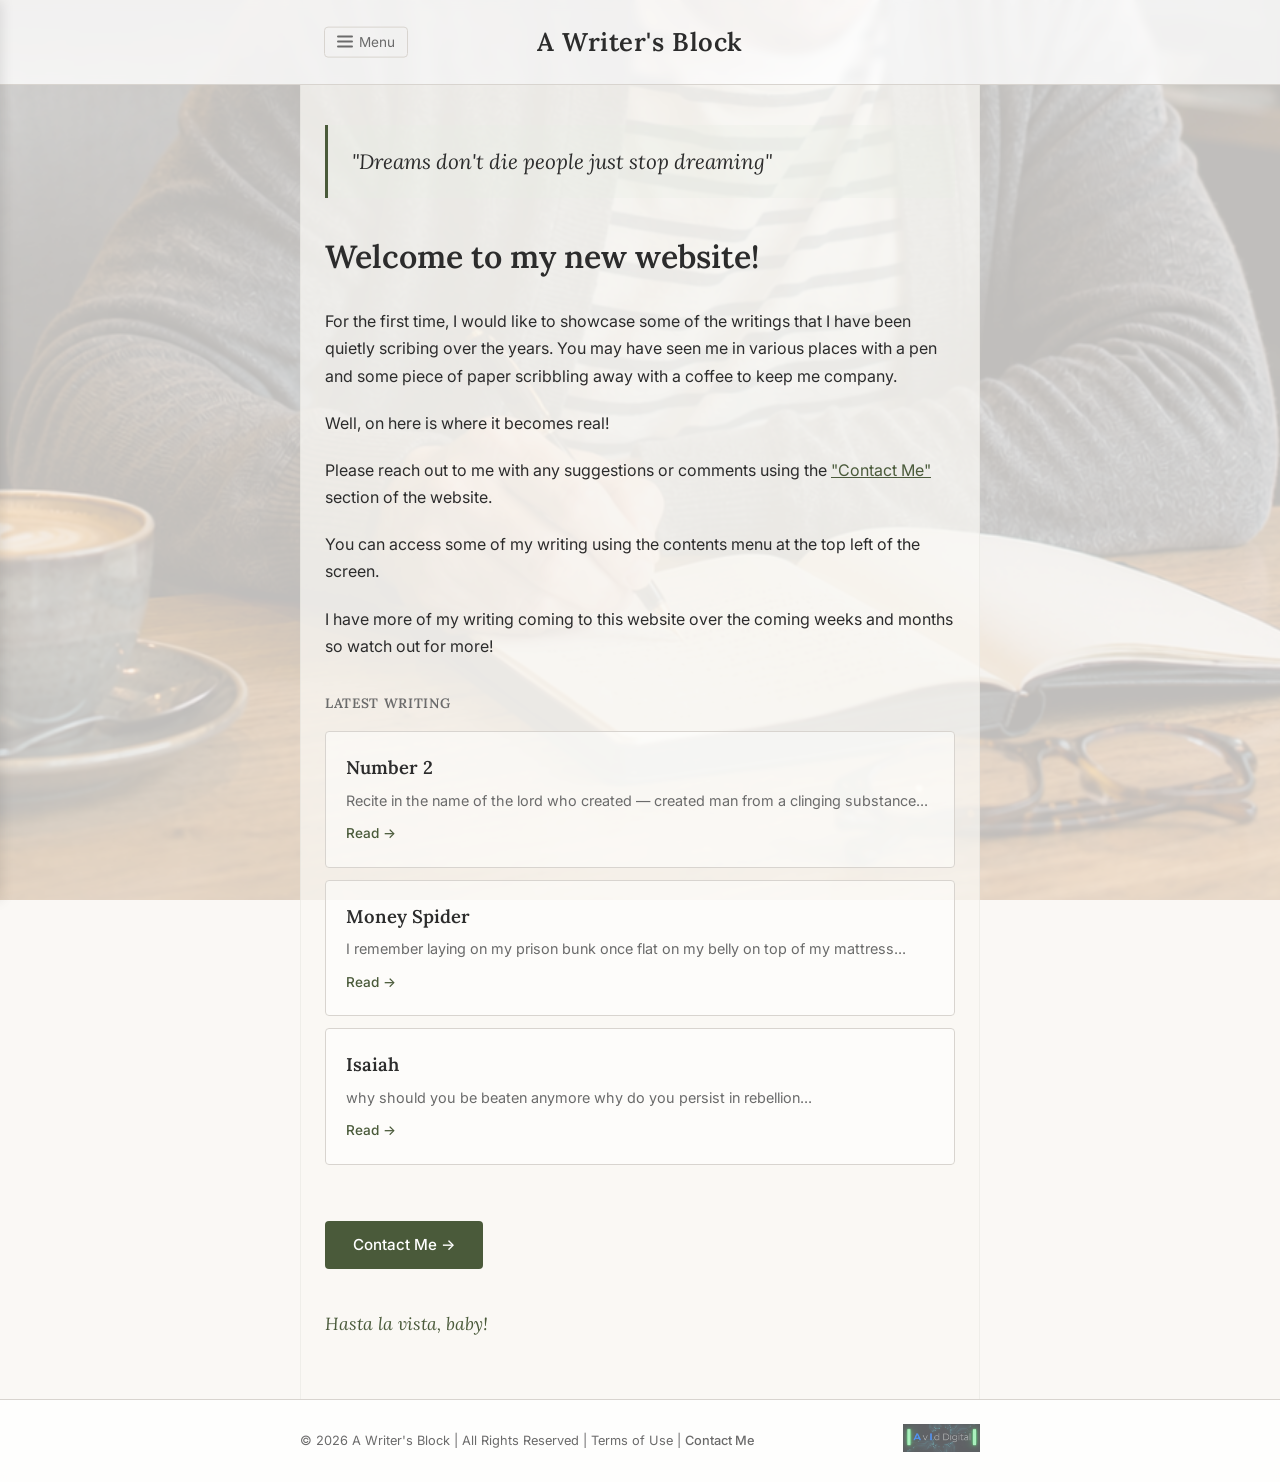
<file: index.html>
<!DOCTYPE html>
<html lang="en">
<head>
  <meta charset="UTF-8">
  <meta name="viewport" content="width=device-width, initial-scale=1.0">
  <title>A Writer's Block</title>
  <meta property="og:title" content="A Writer's Block">
  <meta property="og:description" content="Raw, unfiltered poetry by Richie. Writing that rewards a slow read and a second look.">
  <meta property="og:image" content="https://a-writers-block.github.io/Writing/LD-Writing_coffee_shop_No4.png">
  <meta property="og:url" content="https://a-writers-block.github.io/Writing/">
  <meta property="og:type" content="website">
  <link rel="stylesheet" href="style.css">
</head>
<body>

  <!-- MENU OVERLAY -->
  <div class="menu-overlay" id="menuOverlay" onclick="closeMenu()"></div>

  <!-- SLIDE-OUT MENU -->
  <nav class="menu-panel" id="menuPanel">
    <div class="menu-header">
      <span class="menu-header-title">Menu</span>
      <button class="menu-close" onclick="closeMenu()" aria-label="Close menu">&times;</button>
    </div>
    <ul class="menu-nav">
      <li><a href="number2.html">Number 2</a></li>
      <li><a href="money-spider.html">Money Spider</a></li>
      <li><a href="isaiah.html">Isaiah</a></li>
      <li><a href="about.html">About Me</a></li>
      <li><a href="contact.html">Contact Me</a></li>
      <li><a href="ebook-demo.html">eBook Demo</a></li>
    </ul>
  </nav>

  <!-- HEADER -->
  <header class="site-header">
    <div class="header-inner">
      <button class="menu-btn" onclick="openMenu()" aria-label="Open menu">
        <span class="hamburger">
          <span></span>
          <span></span>
          <span></span>
        </span>
        Menu
      </button>
      <a href="index.html" class="site-title">A Writer's Block</a>
    </div>
  </header>

  <!-- MAIN CONTENT -->
  <main>
    <!-- FEATURED QUOTE -->
    <div class="featured-quote">
      <p>"Dreams don't die people just stop dreaming"</p>
    </div>

    <h2 class="welcome-greeting">Welcome to my new website!</h2>

    <p>
      For the first time, I would like to showcase some of the writings that I have been
      quietly scribing over the years. You may have seen me in various places with a pen
      and some piece of paper scribbling away with a coffee to keep me company.
    </p>

    <p>Well, on here is where it becomes real!</p>

    <p>
      Please reach out to me with any suggestions or comments using the
      <a href="contact.html" style="color: var(--color-accent);">"Contact Me"</a> section of the website.
    </p>

    <p>
      You can access some of my writing using the contents menu at the top left of the screen.
    </p>

    <p>
      I have more of my writing coming to this website over the coming weeks and months
      so watch out for more!
    </p>

    <!-- POEM PREVIEWS -->
    <div class="poem-previews">
      <h3 class="previews-heading">Latest Writing</h3>

      <a href="number2.html" class="preview-card">
        <span class="preview-title">Number 2</span>
        <span class="preview-teaser">Recite in the name of the lord who created — created man from a clinging substance...</span>
        <span class="preview-read">Read →</span>
      </a>

      <a href="money-spider.html" class="preview-card">
        <span class="preview-title">Money Spider</span>
        <span class="preview-teaser">I remember laying on my prison bunk once flat on my belly on top of my mattress...</span>
        <span class="preview-read">Read →</span>
      </a>

      <a href="isaiah.html" class="preview-card">
        <span class="preview-title">Isaiah</span>
        <span class="preview-teaser">why should you be beaten anymore why do you persist in rebellion...</span>
        <span class="preview-read">Read →</span>
      </a>
    </div>

    <a href="contact.html" class="contact-cta">Contact Me →</a>

    <p class="welcome-sign-off">Hasta la vista, baby!</p>
  </main>

  <!-- FOOTER -->
  <footer class="site-footer">
    <div class="footer-inner">
      <span>&copy; 2026 A Writer's Block | All Rights Reserved | <a href="terms-of-use.html">Terms of Use</a> | <a href="contact.html" class="footer-contact">Contact Me</a></span>
      <span class="footer-logo">
        <img src="AvId_Digital_Small.png" alt="Avid Digital">
      </span>
    </div>
  </footer>

  <script>
    function openMenu() {
      document.getElementById('menuOverlay').classList.add('open');
      document.getElementById('menuPanel').classList.add('open');
    }
    function closeMenu() {
      document.getElementById('menuOverlay').classList.remove('open');
      document.getElementById('menuPanel').classList.remove('open');
    }
  </script>
</body>
</html>
</file>
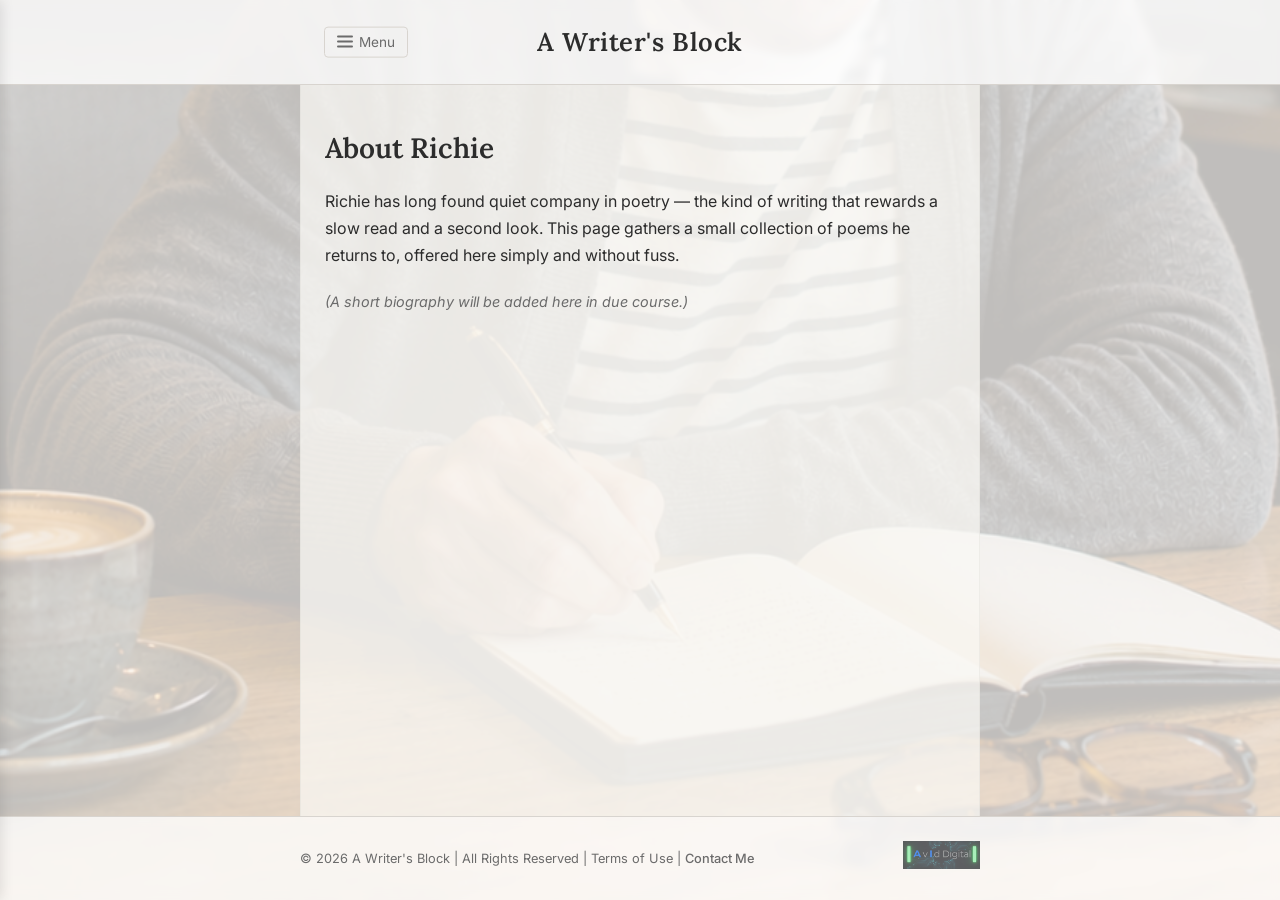
<file: about.html>
<!DOCTYPE html>
<html lang="en">
<head>
  <meta charset="UTF-8">
  <meta name="viewport" content="width=device-width, initial-scale=1.0">
  <title>About Me — A Writer's Block</title>
  <link rel="stylesheet" href="style.css">
</head>
<body>

  <!-- MENU OVERLAY -->
  <div class="menu-overlay" id="menuOverlay" onclick="closeMenu()"></div>

  <!-- SLIDE-OUT MENU -->
  <nav class="menu-panel" id="menuPanel">
    <div class="menu-header">
      <span class="menu-header-title">Menu</span>
      <button class="menu-close" onclick="closeMenu()" aria-label="Close menu">&times;</button>
    </div>
    <ul class="menu-nav">
      <li><a href="number2.html">Number 2</a></li>
      <li><a href="money-spider.html">Money Spider</a></li>
      <li><a href="about.html" class="active">About Me</a></li>
      <li><a href="contact.html">Contact Me</a></li>
      <li><a href="ebook-demo.html">eBook Demo</a></li>
    </ul>
  </nav>

  <!-- HEADER -->
  <header class="site-header">
    <div class="header-inner">
      <button class="menu-btn" onclick="openMenu()" aria-label="Open menu">
        <span class="hamburger">
          <span></span>
          <span></span>
          <span></span>
        </span>
        Menu
      </button>
      <a href="index.html" class="site-title">A Writer's Block</a>
    </div>
  </header>

  <!-- MAIN CONTENT -->
  <main>
    <h2>About Richie</h2>

    <p>
      Richie has long found quiet company in poetry — the kind of writing that
      rewards a slow read and a second look. This page gathers a small
      collection of poems he returns to, offered here simply and without fuss.
    </p>

    <p class="bio-note">(A short biography will be added here in due course.)</p>
  </main>

  <!-- FOOTER -->
  <footer class="site-footer">
    <div class="footer-inner">
      <span>&copy; 2026 A Writer's Block | All Rights Reserved | <a href="terms-of-use.html">Terms of Use</a> | <a href="contact.html" class="footer-contact">Contact Me</a></span>
      <span class="footer-logo">
        <img src="AvId_Digital_Small.png" alt="Avid Digital">
      </span>
    </div>
  </footer>

  <script>
    function openMenu() {
      document.getElementById('menuOverlay').classList.add('open');
      document.getElementById('menuPanel').classList.add('open');
    }
    function closeMenu() {
      document.getElementById('menuOverlay').classList.remove('open');
      document.getElementById('menuPanel').classList.remove('open');
    }
  </script>
</body>
</html>
</file>
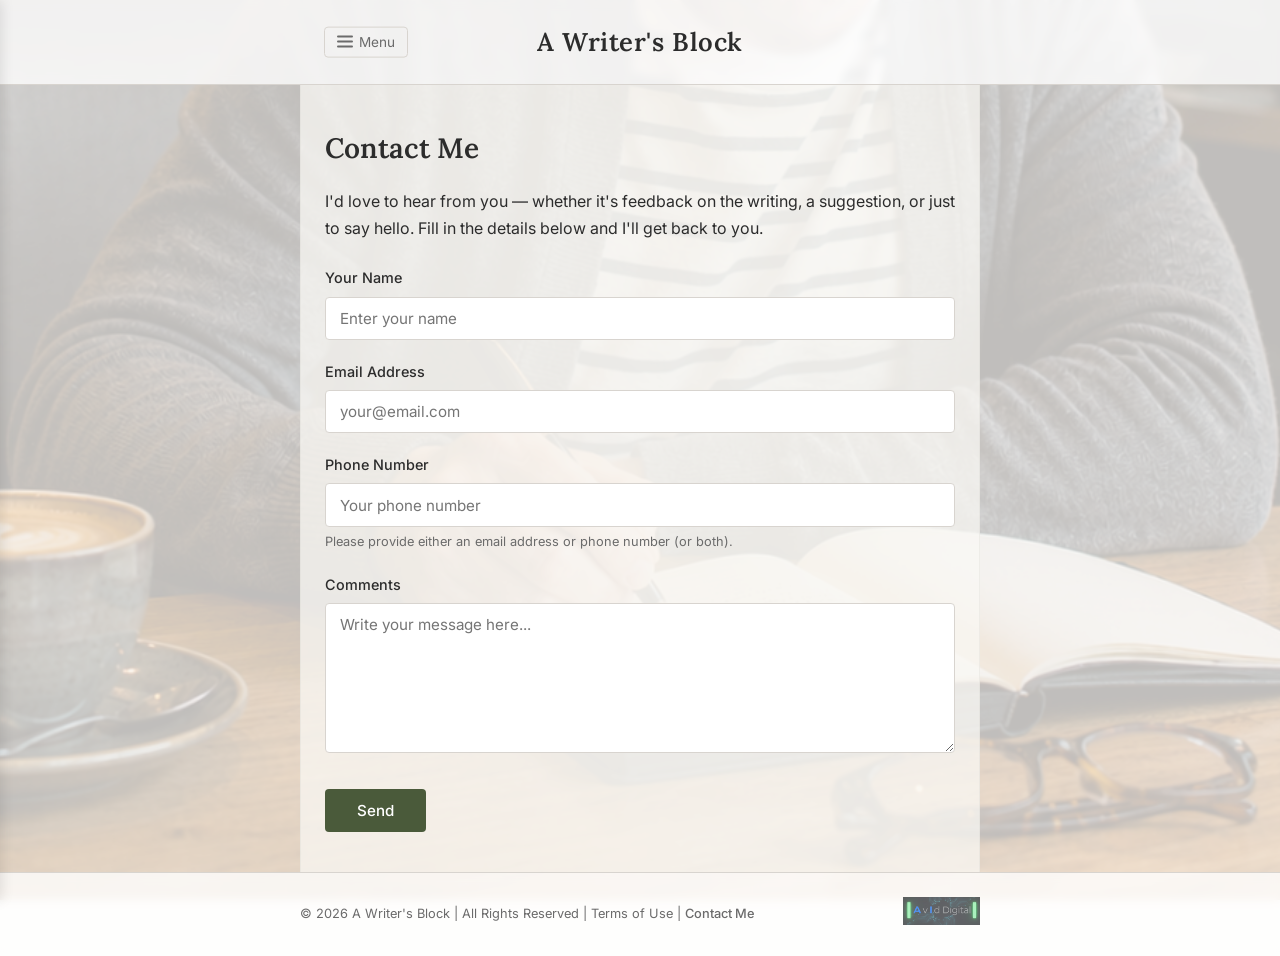
<file: contact.html>
<!DOCTYPE html>
<html lang="en">
<head>
  <meta charset="UTF-8">
  <meta name="viewport" content="width=device-width, initial-scale=1.0">
  <title>Contact Me — A Writer's Block</title>
  <link rel="stylesheet" href="style.css">
</head>
<body>

  <!-- MENU OVERLAY -->
  <div class="menu-overlay" id="menuOverlay" onclick="closeMenu()"></div>

  <!-- SLIDE-OUT MENU -->
  <nav class="menu-panel" id="menuPanel">
    <div class="menu-header">
      <span class="menu-header-title">Menu</span>
      <button class="menu-close" onclick="closeMenu()" aria-label="Close menu">&times;</button>
    </div>
    <ul class="menu-nav">
      <li><a href="number2.html">Number 2</a></li>
      <li><a href="money-spider.html">Money Spider</a></li>
      <li><a href="isaiah.html">Isaiah</a></li>
      <li><a href="about.html">About Me</a></li>
      <li><a href="contact.html" class="active">Contact Me</a></li>
      <li><a href="ebook-demo.html">eBook Demo</a></li>
    </ul>
  </nav>

  <!-- HEADER -->
  <header class="site-header">
    <div class="header-inner">
      <button class="menu-btn" onclick="openMenu()" aria-label="Open menu">
        <span class="hamburger">
          <span></span>
          <span></span>
          <span></span>
        </span>
        Menu
      </button>
      <a href="index.html" class="site-title">A Writer's Block</a>
    </div>
  </header>

  <!-- MAIN CONTENT -->
  <main>
    <h2>Contact Me</h2>

    <p>
      I'd love to hear from you — whether it's feedback on the writing,
      a suggestion, or just to say hello. Fill in the details below and
      I'll get back to you.
    </p>

    <div class="contact-form">
      <div class="form-group">
        <label for="name">Your Name</label>
        <input type="text" id="name" name="name" placeholder="Enter your name" required>
      </div>

      <div class="form-group">
        <label for="email">Email Address</label>
        <input type="email" id="email" name="email" placeholder="your@email.com">
      </div>

      <div class="form-group">
        <label for="phone">Phone Number</label>
        <input type="tel" id="phone" name="phone" placeholder="Your phone number">
        <span class="form-hint">Please provide either an email address or phone number (or both).</span>
      </div>

      <div class="form-group">
        <label for="comments">Comments</label>
        <textarea id="comments" name="comments" placeholder="Write your message here..."></textarea>
      </div>

      <button type="button" class="btn-send" onclick="handleSend()">Send</button>

      <div class="form-success" id="formSuccess">
        Thank you for your message! I'll be in touch soon.
      </div>
    </div>
  </main>

  <!-- FOOTER -->
  <footer class="site-footer">
    <div class="footer-inner">
      <span>&copy; 2026 A Writer's Block | All Rights Reserved | <a href="terms-of-use.html">Terms of Use</a> | <a href="contact.html" class="footer-contact">Contact Me</a></span>
      <span class="footer-logo">
        <img src="AvId_Digital_Small.png" alt="Avid Digital">
      </span>
    </div>
  </footer>

  <script>
    function openMenu() {
      document.getElementById('menuOverlay').classList.add('open');
      document.getElementById('menuPanel').classList.add('open');
    }
    function closeMenu() {
      document.getElementById('menuOverlay').classList.remove('open');
      document.getElementById('menuPanel').classList.remove('open');
    }

    function handleSend() {
      var name = document.getElementById('name').value.trim();
      var email = document.getElementById('email').value.trim();
      var phone = document.getElementById('phone').value.trim();
      var comments = document.getElementById('comments').value.trim();

      if (!name) {
        alert('Please enter your name.');
        return;
      }
      if (!email && !phone) {
        alert('Please provide either an email address or phone number.');
        return;
      }
      if (!comments) {
        alert('Please enter a message.');
        return;
      }

      // Placeholder — email backend to be connected later
      document.getElementById('formSuccess').style.display = 'block';
      document.getElementById('name').value = '';
      document.getElementById('email').value = '';
      document.getElementById('phone').value = '';
      document.getElementById('comments').value = '';
    }
  </script>
</body>
</html>
</file>
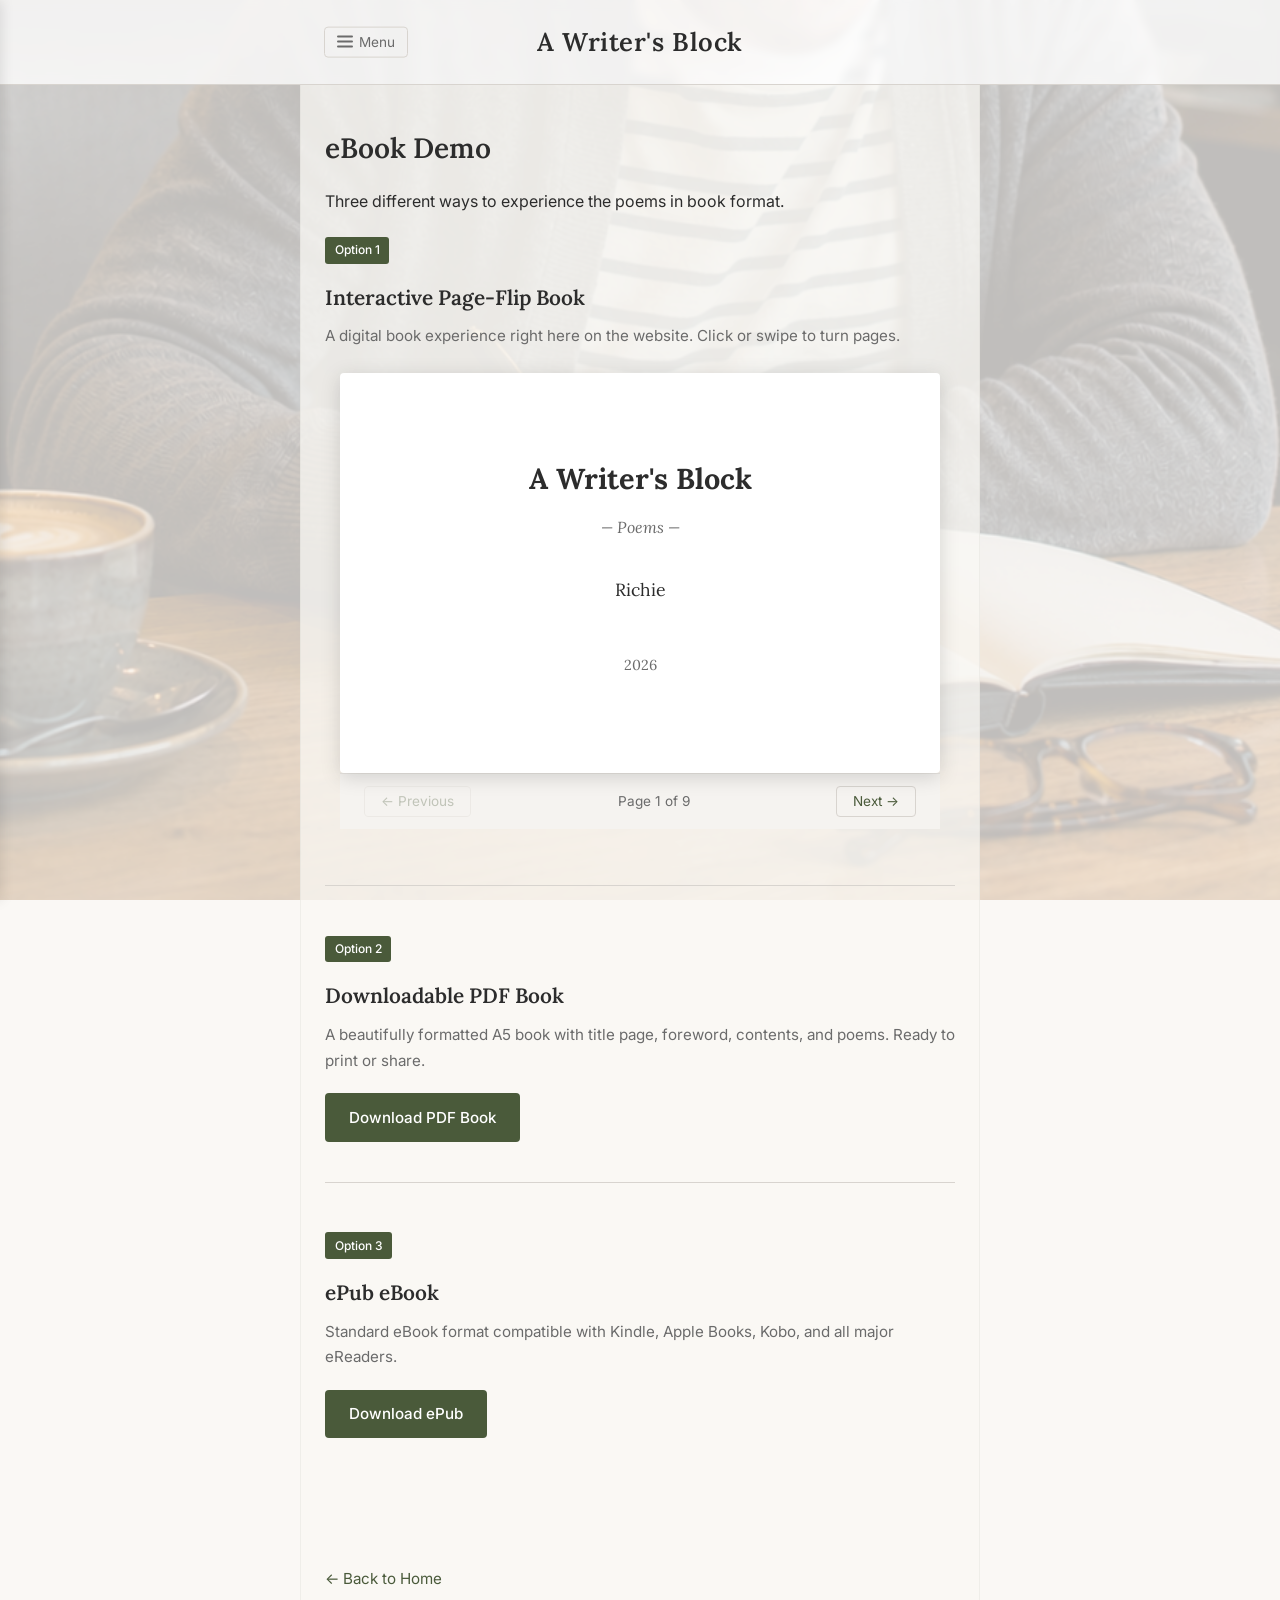
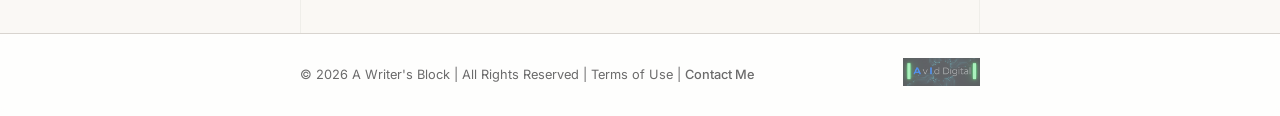
<file: ebook-demo.html>
<!DOCTYPE html>
<html lang="en">
<head>
  <meta charset="UTF-8">
  <meta name="viewport" content="width=device-width, initial-scale=1.0">
  <title>eBook Demo — A Writer's Block</title>
  <link rel="stylesheet" href="style.css">
  <style>
    .demo-section { margin-bottom: 3rem; padding-bottom: 2rem; border-bottom: 1px solid var(--color-border); }
    .demo-section:last-of-type { border-bottom: none; }
    .demo-section h3 { font-family: var(--font-display); font-size: 1.3rem; font-weight: 600; margin-bottom: 0.5rem; }
    .demo-badge { display: inline-block; font-family: var(--font-body); font-size: 0.75rem; font-weight: 500; padding: 0.2rem 0.6rem; border-radius: 3px; margin-bottom: 1rem; color: var(--color-white); background-color: var(--color-accent); }
    .demo-description { font-size: 0.95rem; color: var(--color-text-muted); margin-bottom: 1.25rem; }
    .btn-demo { display: inline-block; padding: 0.7rem 1.5rem; font-family: var(--font-body); font-size: 0.95rem; font-weight: 500; color: var(--color-white); background-color: var(--color-accent); border: none; border-radius: 4px; cursor: pointer; text-decoration: none; transition: background-color 0.2s; margin-right: 0.75rem; margin-bottom: 0.5rem; }
    .btn-demo:hover { background-color: var(--color-accent-hover); }
    .book-container { width: 100%; max-width: 600px; margin: 1.5rem auto; }
    .book { position: relative; width: 100%; background: #fff; border-radius: 4px; box-shadow: 0 4px 20px rgba(0,0,0,0.15); overflow: hidden; }
    .book-page { padding: 2rem 1.5rem; min-height: 400px; font-family: 'Lora', Georgia, serif; font-size: 0.95rem; line-height: 1.8; color: #2c2c2c; display: none; }
    .book-page.active { display: block; }
    .book-page h2 { font-size: 1.4rem; text-align: center; margin-bottom: 1rem; }
    .book-page .title-page { text-align: center; padding-top: 3rem; }
    .book-page .title-page h1 { font-size: 1.8rem; margin-bottom: 0.5rem; font-family: 'Lora', Georgia, serif; }
    .book-page .title-page .subtitle { font-style: italic; color: #6b6b6b; margin-bottom: 2rem; }
    .book-page .title-page .author { font-size: 1.1rem; margin-bottom: 3rem; }
    .book-page .title-page .year { color: #6b6b6b; font-size: 0.9rem; }
    .book-page .poem-line { margin: 2px 0; }
    .book-page .poem-line.italic { font-style: italic; }
    .book-page .stanza-gap { height: 1rem; }
    .book-page hr { border: none; border-top: 1px solid #d8d4cf; margin: 1.5rem 3rem; }
    .book-page .page-num { text-align: center; font-size: 0.8rem; color: #999; margin-top: 1.5rem; }
    .book-page .foreword-text { line-height: 1.9; }
    .book-page .foreword-text p { margin-bottom: 1rem; }
    .book-page .sign-off { font-style: italic; color: #4a5a3a; margin-top: 1.5rem; }
    .book-page .contents-list p { font-size: 1.05rem; margin: 0.8rem 0 0.8rem 1rem; }
    .book-controls { display: flex; justify-content: space-between; align-items: center; padding: 0.75rem 1.5rem; background: #f5f3f0; border-top: 1px solid #e8e5e1; font-family: 'Inter', sans-serif; font-size: 0.85rem; color: #6b6b6b; }
    .book-controls button { background: none; border: 1px solid #d8d4cf; border-radius: 4px; padding: 0.4rem 1rem; font-family: 'Inter', sans-serif; font-size: 0.85rem; color: #4a5a3a; cursor: pointer; transition: all 0.2s; }
    .book-controls button:hover { background: #e8ece4; border-color: #4a5a3a; }
    .book-controls button:disabled { opacity: 0.3; cursor: default; }
    .book-controls button:disabled:hover { background: none; border-color: #d8d4cf; }
    @media (max-width: 480px) { .book-page { padding: 1.25rem 1rem; min-height: 350px; font-size: 0.85rem; } .book-page .title-page h1 { font-size: 1.4rem; } }
  </style>
</head>
<body>
  <div class="menu-overlay" id="menuOverlay" onclick="closeMenu()"></div>
  <nav class="menu-panel" id="menuPanel">
    <div class="menu-header">
      <span class="menu-header-title">Menu</span>
      <button class="menu-close" onclick="closeMenu()" aria-label="Close menu">&times;</button>
    </div>
    <ul class="menu-nav">
      <li><a href="number2.html">Number 2</a></li>
      <li><a href="money-spider.html">Money Spider</a></li>
      <li><a href="isaiah.html">Isaiah</a></li>
      <li><a href="about.html">About Me</a></li>
      <li><a href="contact.html">Contact Me</a></li>
      <li><a href="ebook-demo.html" class="active">eBook Demo</a></li>
    </ul>
  </nav>
  <header class="site-header">
    <div class="header-inner">
      <button class="menu-btn" onclick="openMenu()" aria-label="Open menu">
        <span class="hamburger"><span></span><span></span><span></span></span>
        Menu
      </button>
      <a href="index.html" class="site-title">A Writer's Block</a>
    </div>
  </header>
  <main>
    <h2>eBook Demo</h2>
    <p>Three different ways to experience the poems in book format.</p>

    <div class="demo-section">
      <span class="demo-badge">Option 1</span>
      <h3>Interactive Page-Flip Book</h3>
      <p class="demo-description">A digital book experience right here on the website. Click or swipe to turn pages.</p>
      <div class="book-container">
        <div class="book">
          <div class="book-page active" data-page="1">
            <div class="title-page">
              <h1>A Writer's Block</h1>
              <p class="subtitle">— Poems —</p>
              <p class="author">Richie</p>
              <p class="year">2026</p>
            </div>
          </div>
          <div class="book-page" data-page="2">
            <h2>Foreword</h2>
            <div class="foreword-text">
              <p>For the first time, I would like to showcase some of the writings that I have been quietly scribing over the years. You may have seen me in various places with a pen and some piece of paper scribbling away. Well, on here is where it becomes real!</p>
              <p>I have more of my writing coming over the weeks and months ahead, so watch out for more!</p>
              <p class="sign-off">Hasta la vista, baby!</p>
            </div>
          </div>
          <div class="book-page" data-page="3">
            <h2>Contents</h2>
            <div class="contents-list">
              <p>Number 2</p>
              <p>Money Spider</p>
              <p>Isaiah</p>
            </div>
          </div>
          <div class="book-page" data-page="4">
            <h2>number 2</h2>
            <hr>
            <div class="poem-line">Recite in the name of the lord who created</div>
            <div class="stanza-gap"></div>
            <div class="poem-line">created man from a clinging substance</div>
            <div class="stanza-gap"></div>
            <div class="poem-line">recite and your lord is the most generous</div>
            <div class="stanza-gap"></div>
            <div class="poem-line">who taught by the pen taught man what he knew not This book is dedicated to my brother</div>
            <div class="stanza-gap"></div>
            <div class="poem-line">Edward James Clevet</div>
            <div class="page-num">4</div>
          </div>
          <div class="book-page" data-page="5">
            <div class="poem-line">some bonds are built with compassion love kindness and care others are forged in darkness and held in fear ours was carved shaped then moulded in song dance heartache laughter tears smiles and moments of joy developed was a loyalty that never floundered and a trust that knows no betrayal and a friendship that has stood at the gates and the test of time helped along the way with a double Irish malt whisky not for good measure but was the company we kept the world was our teacher the lessons were hard bleak even harsh and unfair but whoever said life was fare I am my brothers keeper and may the gods always be at your side and if they ever waver and abandon you and you find yourself alone know that I will always come for you and will always be in your corner in this life and the next all my love</div>
            <div class="stanza-gap"></div>
            <div class="poem-line">Richard this ones for you</div>
            <div class="stanza-gap"></div>
            <div class="poem-line italic">steelers wheel stuck in the middle with you</div>
            <div class="stanza-gap"></div>
            <div class="poem-line">chapter 1 man of the house</div>
            <hr>
            <div class="page-num">5</div>
          </div>
          <div class="book-page" data-page="6">
            <h2>Money spider</h2>
            <hr>
            <div class="poem-line">I remember laying on my prison bunk once flat on my belly on top of my mattress laying there looking at the floor</div>
            <div class="stanza-gap"></div>
            <div class="poem-line">my head was hanging off the end of the bed and my legs were dangling in the air I was just starring at the floor aimlessly I lost track of time I could of been of staring at the floor for hours for all I know and I remember a little spider crawling along the floor I remember thinking to myself I wonder where you are going little spider in such a hurry I just kept starring at him and watched him hurry towards the gap underneath the cell door and I realised he was also desperate to escape too</div>
            <div class="page-num">6</div>
          </div>
          <div class="book-page" data-page="7">
            <div class="poem-line">I could of stomped on that little spiders head and squashed him scraping his remains off my boot</div>
            <div class="stanza-gap"></div>
            <div class="poem-line">killing all his dreams of freedom like mine were and crushing them into oblivion completely forgotten like my future which had become just shadows and dust</div>
            <div class="stanza-gap"></div>
            <div class="poem-line">but I let him run free</div>
            <div class="stanza-gap"></div>
            <div class="poem-line">and I knew right then one day my time would come too</div>
            <div class="stanza-gap"></div>
            <div class="poem-line">and I would also run free</div>
            <div class="stanza-gap"></div>
            <div class="poem-line">realising I still had one dream left</div>
            <div class="stanza-gap"></div>
            <div class="poem-line">all I had to do was keep running</div>
            <div class="stanza-gap"></div>
            <div class="poem-line">and pray no one stamped on my head</div>
            <div class="stanza-gap"></div>
            <div class="poem-line italic">yesterday The Beetles</div>
            <div class="stanza-gap"></div>
            <div class="poem-line">Dreams don't die people just stop dreaming</div>
            <hr>
            <div class="page-num">7</div>
          </div>
          <div class="book-page" data-page="8">
            <h2>Isaiah</h2>
            <hr>
            <div class="poem-line">Isaiah</div>
            <div class="stanza-gap"></div>
            <div class="poem-line">why should you be beaten anymore why do you</div>
            <div class="stanza-gap"></div>
            <div class="poem-line">persist in rebellion</div>
            <div class="stanza-gap"></div>
            <div class="poem-line">your whole head is injured your whole heart afflicted</div>
            <div class="stanza-gap"></div>
            <div class="poem-line">from the sole of your foot to the top of your head there is no soundness only wounds and bruises and open sores not cleaned or bandaged.</div>
            <div class="stanza-gap"></div>
            <div class="poem-line">you are desolate</div>
            <div class="stanza-gap"></div>
            <div class="poem-line">and still you smoke that hell with your fire</div>
            <div class="stanza-gap"></div>
            <div class="poem-line">lord I still have clean air in my lungs to pollute</div>
            <div class="page-num">8</div>
          </div>
          <div class="book-page" data-page="9">
            <div class="poem-line">I can still crawl on my belly or drag my blistered feet across town my body is tired I'm exhausted frail and seem weak my mind is distorted but there's still blood flowing in my veins to poison the fire in my belly is yet to ignite I find no shelter from your bitter wind relentless rain and to you I curse daily with my sharp tongue with such vicious words of hatred I wish to live not yet I'm too afraid to die as I know what awaits me in death you ask why I persist I'm too cowardly to take my own life so I continue to struggle in pain completely lost and destitute hoping one day I shall be found and given a soft bed to lay my crown and maybe even one day find the peace I once knew as a young child but until that day I shall persist and live each day to be beaten relentlessly as I only find comfort in pain</div>
            <hr>
            <div class="page-num">9</div>
          </div>
        </div>
        <div class="book-controls">
          <button id="prevBtn" onclick="prevPage()" disabled>← Previous</button>
          <span id="pageIndicator">Page 1 of 9</span>
          <button id="nextBtn" onclick="nextPage()">Next →</button>
        </div>
      </div>
    </div>

    <div class="demo-section">
      <span class="demo-badge">Option 2</span>
      <h3>Downloadable PDF Book</h3>
      <p class="demo-description">A beautifully formatted A5 book with title page, foreword, contents, and poems. Ready to print or share.</p>
      <a href="awritersblock_book.pdf" class="btn-demo" download>Download PDF Book</a>
    </div>

    <div class="demo-section">
      <span class="demo-badge">Option 3</span>
      <h3>ePub eBook</h3>
      <p class="demo-description">Standard eBook format compatible with Kindle, Apple Books, Kobo, and all major eReaders.</p>
      <a href="awritersblock_book.epub" class="btn-demo" download>Download ePub</a>
    </div>

    <a href="index.html" class="back-link">← Back to Home</a>
  </main>
  <footer class="site-footer">
    <div class="footer-inner">
      <span>&copy; 2026 A Writer's Block | All Rights Reserved | <a href="terms-of-use.html">Terms of Use</a> | <a href="contact.html" class="footer-contact">Contact Me</a></span>
      <span class="footer-logo"><img src="AvId_Digital_Small.png" alt="Avid Digital"></span>
    </div>
  </footer>
  <script>
    function openMenu() { document.getElementById('menuOverlay').classList.add('open'); document.getElementById('menuPanel').classList.add('open'); }
    function closeMenu() { document.getElementById('menuOverlay').classList.remove('open'); document.getElementById('menuPanel').classList.remove('open'); }
    var currentPage = 1, totalPages = 9;
    function showPage(num) { document.querySelectorAll('.book-page').forEach(function(p) { p.classList.remove('active'); }); document.querySelector('.book-page[data-page="' + num + '"]').classList.add('active'); document.getElementById('pageIndicator').textContent = 'Page ' + num + ' of ' + totalPages; document.getElementById('prevBtn').disabled = (num === 1); document.getElementById('nextBtn').disabled = (num === totalPages); }
    function nextPage() { if (currentPage < totalPages) { currentPage++; showPage(currentPage); } }
    function prevPage() { if (currentPage > 1) { currentPage--; showPage(currentPage); } }
    var touchStartX = 0;
    document.querySelector('.book').addEventListener('touchstart', function(e) { touchStartX = e.changedTouches[0].screenX; });
    document.querySelector('.book').addEventListener('touchend', function(e) { var diff = touchStartX - e.changedTouches[0].screenX; if (diff > 50) nextPage(); if (diff < -50) prevPage(); });
  </script>
</body>
</html>
</file>
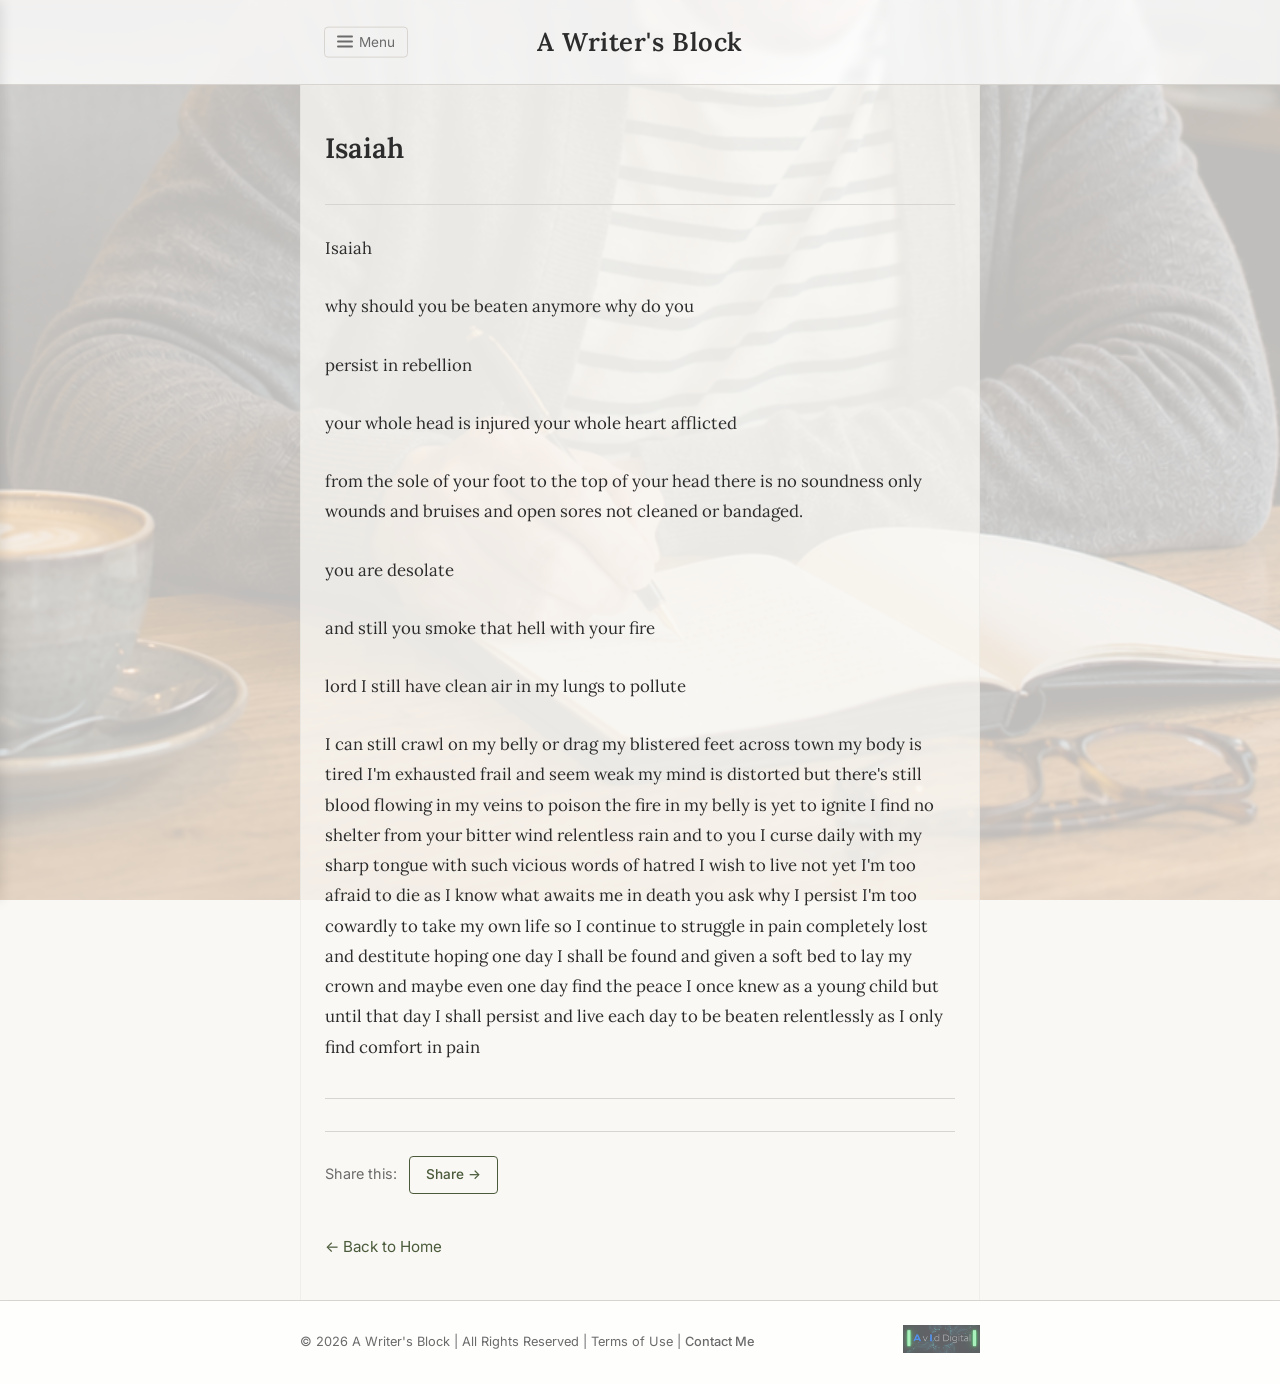
<file: isaiah.html>
<!DOCTYPE html>
<html lang="en">
<head>
  <meta charset="UTF-8">
  <meta name="viewport" content="width=device-width, initial-scale=1.0">
  <title>Isaiah — A Writer's Block</title>
  <meta property="og:title" content="Isaiah — A Writer's Block">
  <meta property="og:description" content="Poetry by Richie. Raw, unfiltered writing from the heart.">
  <meta property="og:image" content="https://a-writers-block.github.io/Writing/LD-Writing_coffee_shop_No4.png">
  <meta property="og:type" content="article">
  <link rel="stylesheet" href="style.css">
</head>
<body>

  <!-- MENU OVERLAY -->
  <div class="menu-overlay" id="menuOverlay" onclick="closeMenu()"></div>

  <!-- SLIDE-OUT MENU -->
  <nav class="menu-panel" id="menuPanel">
    <div class="menu-header">
      <span class="menu-header-title">Menu</span>
      <button class="menu-close" onclick="closeMenu()" aria-label="Close menu">&times;</button>
    </div>
    <ul class="menu-nav">
      <li><a href="number2.html">Number 2</a></li>
      <li><a href="money-spider.html">Money Spider</a></li>
      <li><a href="isaiah.html" class="active">Isaiah</a></li>
      <li><a href="about.html">About Me</a></li>
      <li><a href="contact.html">Contact Me</a></li>
      <li><a href="ebook-demo.html">eBook Demo</a></li>
    </ul>
  </nav>

  <!-- HEADER -->
  <header class="site-header">
    <div class="header-inner">
      <button class="menu-btn" onclick="openMenu()" aria-label="Open menu">
        <span class="hamburger">
          <span></span>
          <span></span>
          <span></span>
        </span>
        Menu
      </button>
      <a href="index.html" class="site-title">A Writer's Block</a>
    </div>
  </header>

  <!-- MAIN CONTENT -->
  <main>
    <div class="poem-header">
      <h2>Isaiah</h2>
    </div>

    <div class="poem-body">
      <div class="stanza">
        <div class="line">Isaiah</div>
      </div>

      <div class="stanza">
        <div class="line">why should you be beaten anymore why do you</div>
      </div>

      <div class="stanza">
        <div class="line">persist in rebellion</div>
      </div>

      <div class="stanza">
        <div class="line">your whole head is injured your whole heart afflicted</div>
      </div>

      <div class="stanza">
        <div class="line">from the sole of your foot to the top of your head there is no soundness only wounds and bruises and open sores not cleaned or bandaged.</div>
      </div>

      <div class="stanza">
        <div class="line">you are desolate</div>
      </div>

      <div class="stanza">
        <div class="line">and still you smoke that hell with your fire</div>
      </div>

      <div class="stanza">
        <div class="line">lord I still have clean air in my lungs to pollute</div>
      </div>

      <div class="stanza">
        <div class="line">I can still crawl on my belly or drag my blistered feet across town my body is tired I'm exhausted frail and seem weak my mind is distorted but there's still blood flowing in my veins to poison the fire in my belly is yet to ignite I find no shelter from your bitter wind relentless rain and to you I curse daily with my sharp tongue with such vicious words of hatred I wish to live not yet I'm too afraid to die as I know what awaits me in death you ask why I persist I'm too cowardly to take my own life so I continue to struggle in pain completely lost and destitute hoping one day I shall be found and given a soft bed to lay my crown and maybe even one day find the peace I once knew as a young child but until that day I shall persist and live each day to be beaten relentlessly as I only find comfort in pain</div>
      </div>
    </div>

    <!-- SHARE -->
    <div class="share-links">
      <span class="share-label">Share this:</span>
      <a href="javascript:void(0)" onclick="sharePoem()" class="share-btn">Share →</a>
    </div>

    <a href="index.html" class="back-link">← Back to Home</a>
  </main>

  <!-- FOOTER -->
  <footer class="site-footer">
    <div class="footer-inner">
      <span>&copy; 2026 A Writer's Block | All Rights Reserved | <a href="terms-of-use.html">Terms of Use</a> | <a href="contact.html" class="footer-contact">Contact Me</a></span>
      <span class="footer-logo">
        <img src="AvId_Digital_Small.png" alt="Avid Digital">
      </span>
    </div>
  </footer>

  <script>
    function openMenu() {
      document.getElementById('menuOverlay').classList.add('open');
      document.getElementById('menuPanel').classList.add('open');
    }
    function closeMenu() {
      document.getElementById('menuOverlay').classList.remove('open');
      document.getElementById('menuPanel').classList.remove('open');
    }
    function sharePoem() {
      if (navigator.share) {
        navigator.share({ title: 'Isaiah — A Writer\'s Block', url: window.location.href });
      } else {
        navigator.clipboard.writeText(window.location.href);
        alert('Link copied to clipboard!');
      }
    }
  </script>
</body>
</html>
</file>
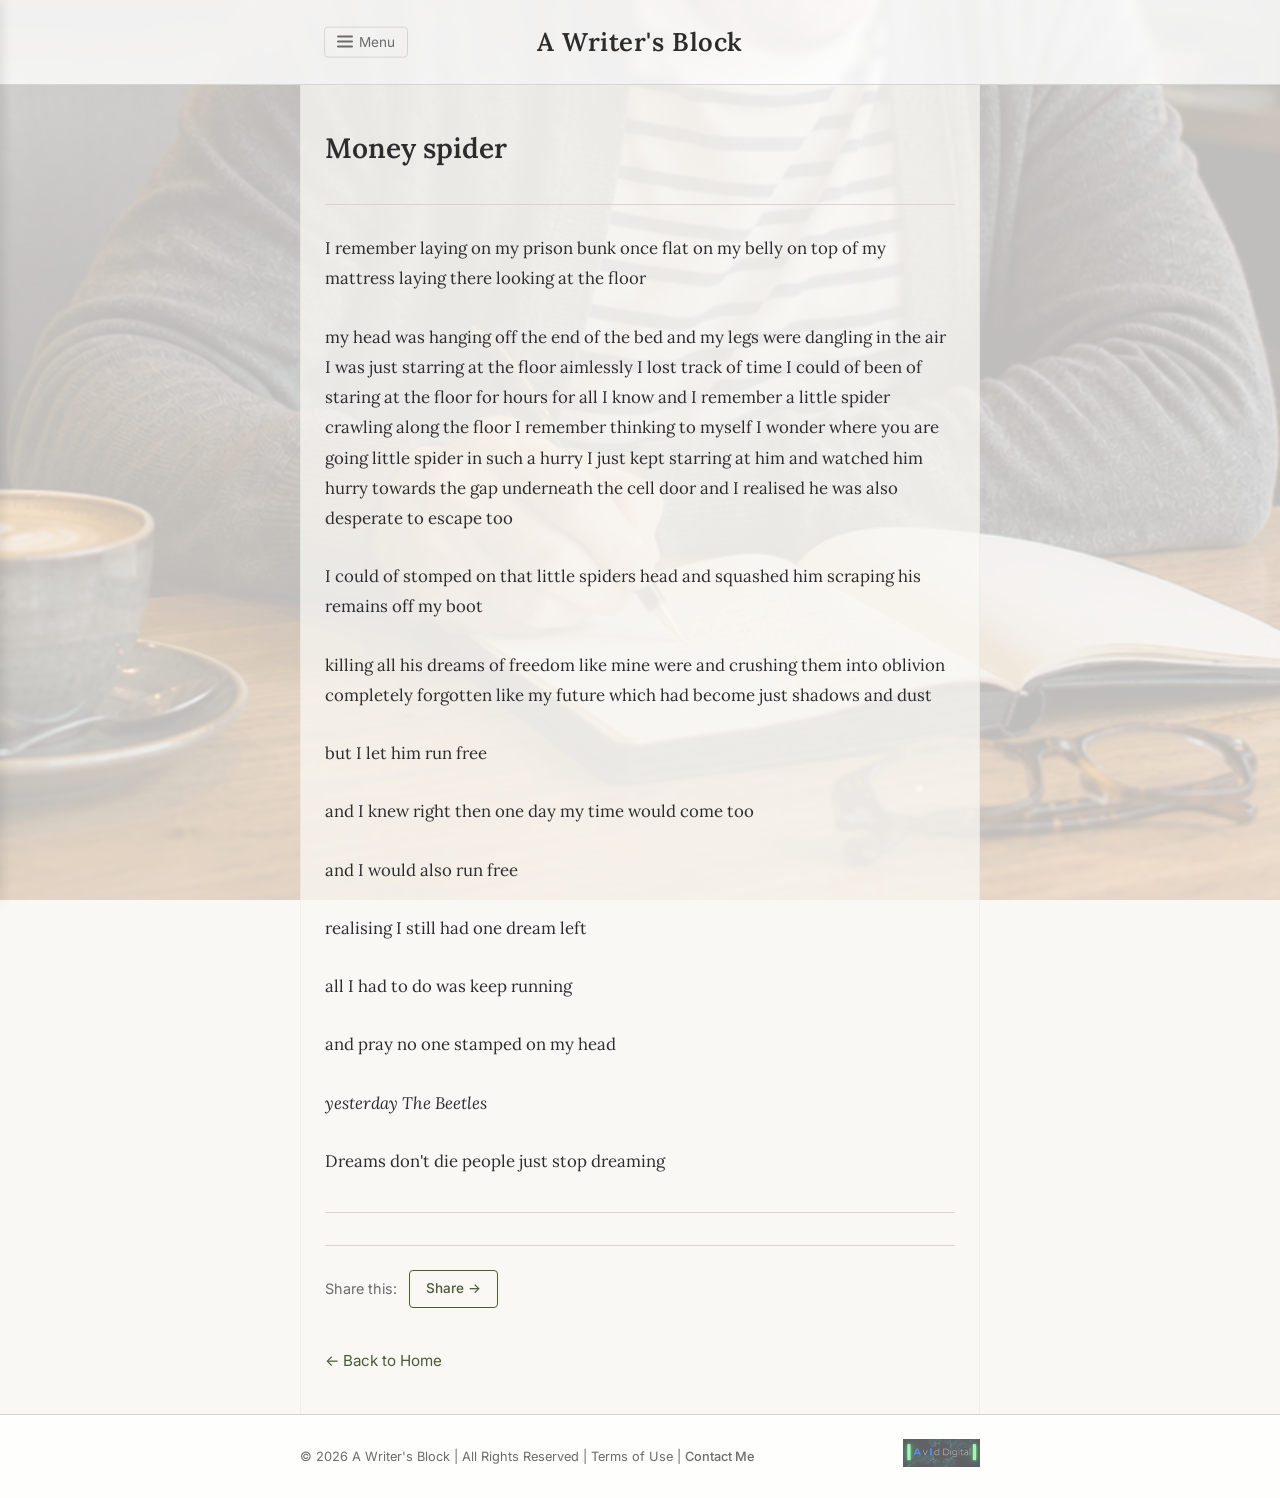
<file: money-spider.html>
<!DOCTYPE html>
<html lang="en">
<head>
  <meta charset="UTF-8">
  <meta name="viewport" content="width=device-width, initial-scale=1.0">
  <title>Money Spider — A Writer's Block</title>
  <meta property="og:title" content="Money Spider — A Writer's Block">
  <meta property="og:description" content="Poetry by Richie. Raw, unfiltered writing from the heart.">
  <meta property="og:image" content="https://a-writers-block.github.io/Writing/LD-Writing_coffee_shop_No4.png">
  <meta property="og:type" content="article">
  <link rel="stylesheet" href="style.css">
</head>
<body>

  <!-- MENU OVERLAY -->
  <div class="menu-overlay" id="menuOverlay" onclick="closeMenu()"></div>

  <!-- SLIDE-OUT MENU -->
  <nav class="menu-panel" id="menuPanel">
    <div class="menu-header">
      <span class="menu-header-title">Menu</span>
      <button class="menu-close" onclick="closeMenu()" aria-label="Close menu">&times;</button>
    </div>
    <ul class="menu-nav">
      <li><a href="number2.html">Number 2</a></li>
      <li><a href="money-spider.html" class="active">Money Spider</a></li>
      <li><a href="isaiah.html">Isaiah</a></li>
      <li><a href="about.html">About Me</a></li>
      <li><a href="contact.html">Contact Me</a></li>
      <li><a href="ebook-demo.html">eBook Demo</a></li>
    </ul>
  </nav>

  <!-- HEADER -->
  <header class="site-header">
    <div class="header-inner">
      <button class="menu-btn" onclick="openMenu()" aria-label="Open menu">
        <span class="hamburger">
          <span></span>
          <span></span>
          <span></span>
        </span>
        Menu
      </button>
      <a href="index.html" class="site-title">A Writer's Block</a>
    </div>
  </header>

  <!-- MAIN CONTENT -->
  <main>
    <div class="poem-header">
      <h2>Money spider</h2>
    </div>

    <div class="poem-body">
      <div class="stanza">
        <div class="line">I remember laying on my prison bunk once flat on my belly on top of my mattress laying there looking at the floor</div>
      </div>

      <div class="stanza">
        <div class="line">my head was hanging off the end of the bed and my legs were dangling in the air I was just starring at the floor aimlessly I lost track of time I could of been of staring at the floor for hours for all I know and I remember a little spider crawling along the floor I remember thinking to myself I wonder where you are going little spider in such a hurry I just kept starring at him and watched him hurry towards the gap underneath the cell door and I realised he was also desperate to escape too</div>
      </div>

      <div class="stanza">
        <div class="line">I could of stomped on that little spiders head and squashed him scraping his remains off my boot</div>
      </div>

      <div class="stanza">
        <div class="line">killing all his dreams of freedom like mine were and crushing them into oblivion completely forgotten like my future which had become just shadows and dust</div>
      </div>

      <div class="stanza">
        <div class="line">but I let him run free</div>
      </div>

      <div class="stanza">
        <div class="line">and I knew right then one day my time would come too</div>
      </div>

      <div class="stanza">
        <div class="line">and I would also run free</div>
      </div>

      <div class="stanza">
        <div class="line">realising I still had one dream left</div>
      </div>

      <div class="stanza">
        <div class="line">all I had to do was keep running</div>
      </div>

      <div class="stanza">
        <div class="line">and pray no one stamped on my head</div>
      </div>

      <div class="stanza">
        <div class="line italic">yesterday The Beetles</div>
      </div>

      <div class="stanza">
        <div class="line">Dreams don't die people just stop dreaming</div>
      </div>
    </div>

    <!-- SHARE -->
    <div class="share-links">
      <span class="share-label">Share this:</span>
      <a href="javascript:void(0)" onclick="sharePoem()" class="share-btn">Share →</a>
    </div>

    <a href="index.html" class="back-link">← Back to Home</a>
  </main>

  <!-- FOOTER -->
  <footer class="site-footer">
    <div class="footer-inner">
      <span>&copy; 2026 A Writer's Block | All Rights Reserved | <a href="terms-of-use.html">Terms of Use</a> | <a href="contact.html" class="footer-contact">Contact Me</a></span>
      <span class="footer-logo">
        <img src="AvId_Digital_Small.png" alt="Avid Digital">
      </span>
    </div>
  </footer>

  <script>
    function openMenu() {
      document.getElementById('menuOverlay').classList.add('open');
      document.getElementById('menuPanel').classList.add('open');
    }
    function closeMenu() {
      document.getElementById('menuOverlay').classList.remove('open');
      document.getElementById('menuPanel').classList.remove('open');
    }
    function sharePoem() {
      if (navigator.share) {
        navigator.share({ title: 'Money Spider — A Writer\'s Block', url: window.location.href });
      } else {
        navigator.clipboard.writeText(window.location.href);
        alert('Link copied to clipboard!');
      }
    }
  </script>
</body>
</html>
</file>
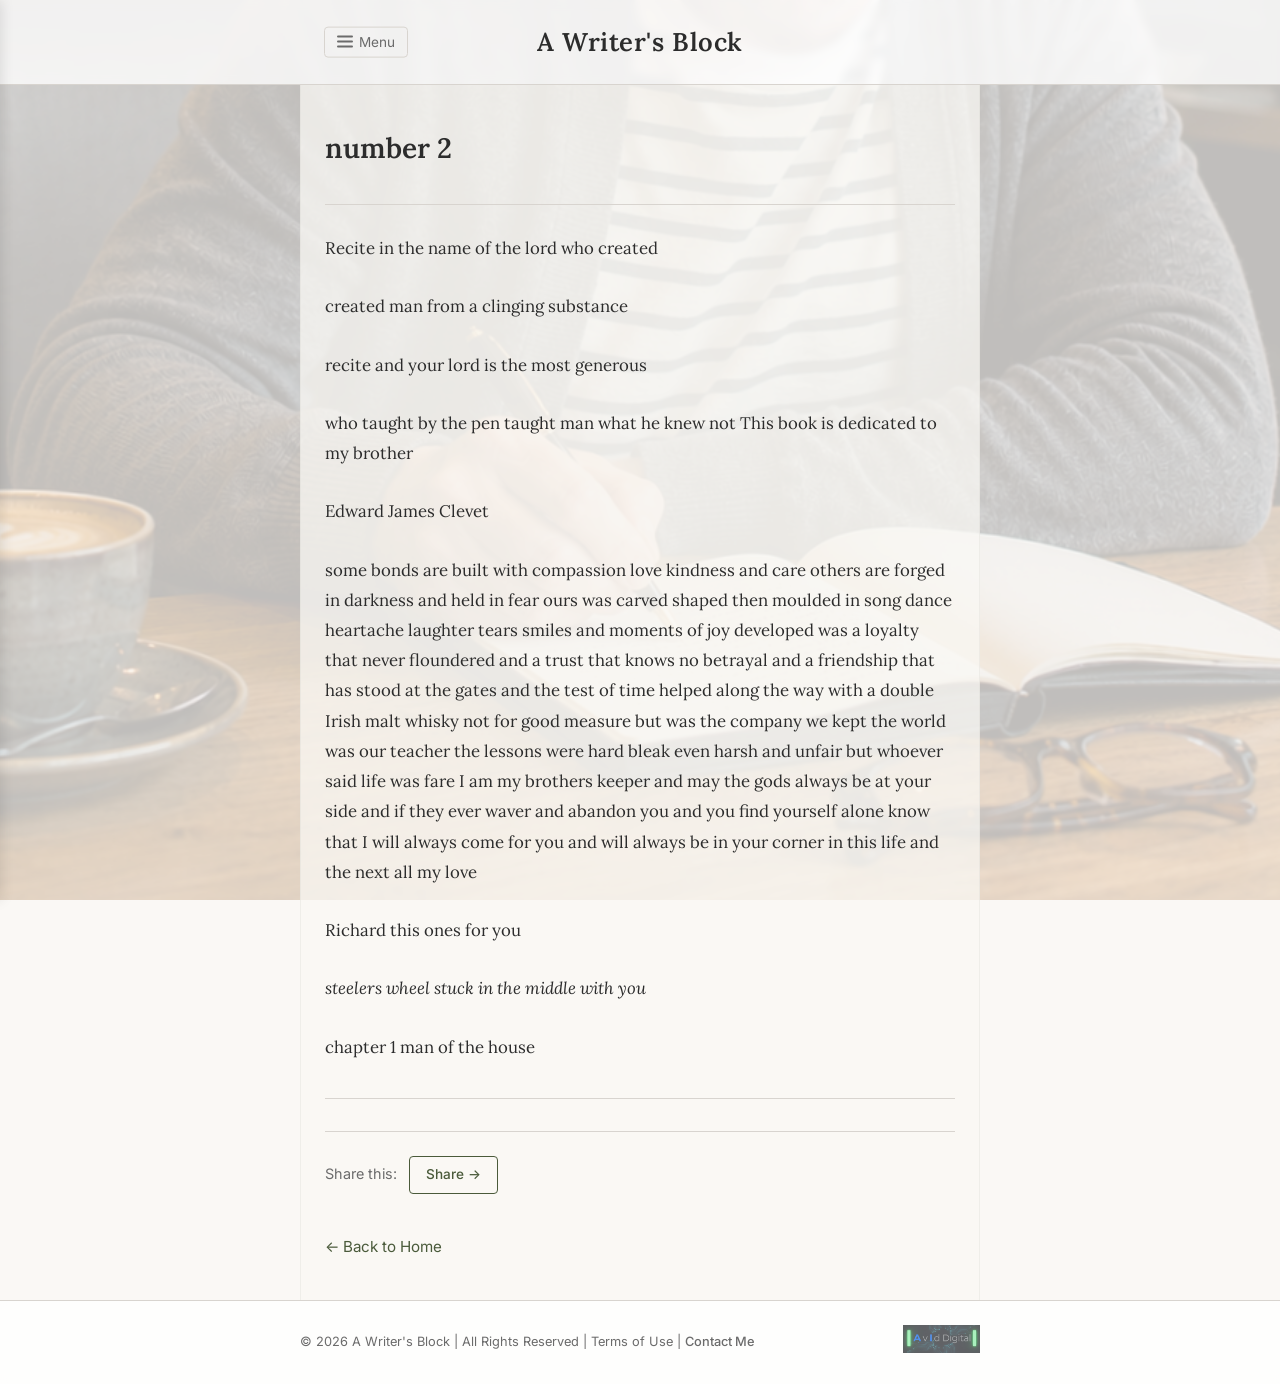
<file: number2.html>
<!DOCTYPE html>
<html lang="en">
<head>
  <meta charset="UTF-8">
  <meta name="viewport" content="width=device-width, initial-scale=1.0">
  <title>Number 2 — A Writer's Block</title>
  <meta property="og:title" content="Number 2 — A Writer's Block">
  <meta property="og:description" content="Poetry by Richie. Raw, unfiltered writing from the heart.">
  <meta property="og:image" content="https://a-writers-block.github.io/Writing/LD-Writing_coffee_shop_No4.png">
  <meta property="og:type" content="article">
  <link rel="stylesheet" href="style.css">
</head>
<body>

  <!-- MENU OVERLAY -->
  <div class="menu-overlay" id="menuOverlay" onclick="closeMenu()"></div>

  <!-- SLIDE-OUT MENU -->
  <nav class="menu-panel" id="menuPanel">
    <div class="menu-header">
      <span class="menu-header-title">Menu</span>
      <button class="menu-close" onclick="closeMenu()" aria-label="Close menu">&times;</button>
    </div>
    <ul class="menu-nav">
      <li><a href="number2.html" class="active">Number 2</a></li>
      <li><a href="money-spider.html">Money Spider</a></li>
      <li><a href="isaiah.html">Isaiah</a></li>
      <li><a href="about.html">About Me</a></li>
      <li><a href="contact.html">Contact Me</a></li>
      <li><a href="ebook-demo.html">eBook Demo</a></li>
    </ul>
  </nav>

  <!-- HEADER -->
  <header class="site-header">
    <div class="header-inner">
      <button class="menu-btn" onclick="openMenu()" aria-label="Open menu">
        <span class="hamburger">
          <span></span>
          <span></span>
          <span></span>
        </span>
        Menu
      </button>
      <a href="index.html" class="site-title">A Writer's Block</a>
    </div>
  </header>

  <!-- MAIN CONTENT -->
  <main>
    <div class="poem-header">
      <h2>number 2</h2>
    </div>

    <div class="poem-body">
      <div class="stanza">
        <div class="line">Recite in the name of the lord who created</div>
      </div>

      <div class="stanza">
        <div class="line">created man from a clinging substance</div>
      </div>

      <div class="stanza">
        <div class="line">recite and your lord is the most generous</div>
      </div>

      <div class="stanza">
        <div class="line">who taught by the pen taught man what he knew not This book is dedicated to my brother</div>
      </div>

      <div class="stanza">
        <div class="line">Edward James Clevet</div>
      </div>

      <div class="stanza">
        <div class="line">some bonds are built with compassion love kindness and care others are forged in darkness and held in fear ours was carved shaped then moulded in song dance heartache laughter tears smiles and moments of joy developed was a loyalty that never floundered and a trust that knows no betrayal and a friendship that has stood at the gates and the test of time helped along the way with a double Irish malt whisky not for good measure but was the company we kept the world was our teacher the lessons were hard bleak even harsh and unfair but whoever said life was fare I am my brothers keeper and may the gods always be at your side and if they ever waver and abandon you and you find yourself alone know that I will always come for you and will always be in your corner in this life and the next all my love</div>
      </div>

      <div class="stanza">
        <div class="line">Richard this ones for you</div>
      </div>

      <div class="stanza">
        <div class="line italic">steelers wheel stuck in the middle with you</div>
      </div>

      <div class="stanza">
        <div class="line">chapter 1 man of the house</div>
      </div>
    </div>

    <!-- SHARE -->
    <div class="share-links">
      <span class="share-label">Share this:</span>
      <a href="javascript:void(0)" onclick="sharePoem()" class="share-btn">Share →</a>
    </div>

    <a href="index.html" class="back-link">← Back to Home</a>
  </main>

  <!-- FOOTER -->
  <footer class="site-footer">
    <div class="footer-inner">
      <span>&copy; 2026 A Writer's Block | All Rights Reserved | <a href="terms-of-use.html">Terms of Use</a> | <a href="contact.html" class="footer-contact">Contact Me</a></span>
      <span class="footer-logo">
        <img src="AvId_Digital_Small.png" alt="Avid Digital">
      </span>
    </div>
  </footer>

  <script>
    function openMenu() {
      document.getElementById('menuOverlay').classList.add('open');
      document.getElementById('menuPanel').classList.add('open');
    }
    function closeMenu() {
      document.getElementById('menuOverlay').classList.remove('open');
      document.getElementById('menuPanel').classList.remove('open');
    }
    function sharePoem() {
      if (navigator.share) {
        navigator.share({ title: 'Number 2 — A Writer\'s Block', url: window.location.href });
      } else {
        navigator.clipboard.writeText(window.location.href);
        alert('Link copied to clipboard!');
      }
    }
  </script>
</body>
</html>
</file>
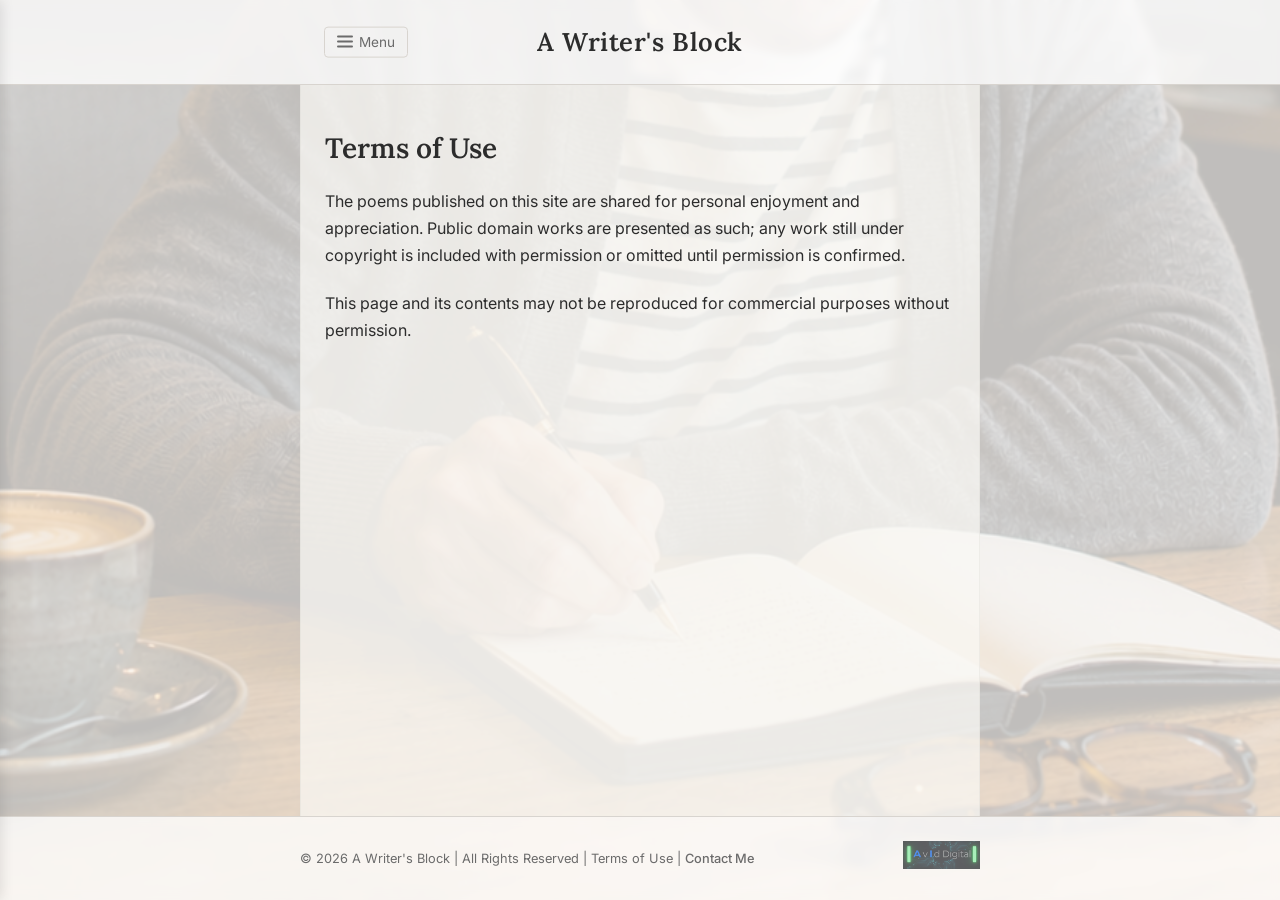
<file: terms-of-use.html>
<!DOCTYPE html>
<html lang="en">
<head>
  <meta charset="UTF-8">
  <meta name="viewport" content="width=device-width, initial-scale=1.0">
  <title>Terms of Use — A Writer's Block</title>
  <link rel="stylesheet" href="style.css">
</head>
<body>

  <!-- MENU OVERLAY -->
  <div class="menu-overlay" id="menuOverlay" onclick="closeMenu()"></div>

  <!-- SLIDE-OUT MENU -->
  <nav class="menu-panel" id="menuPanel">
    <div class="menu-header">
      <span class="menu-header-title">Menu</span>
      <button class="menu-close" onclick="closeMenu()" aria-label="Close menu">&times;</button>
    </div>
    <ul class="menu-nav">
      <li><a href="number2.html">Number 2</a></li>
      <li><a href="money-spider.html">Money Spider</a></li>
      <li><a href="isaiah.html">Isaiah</a></li>
      <li><a href="about.html">About Me</a></li>
      <li><a href="contact.html">Contact Me</a></li>
      <li><a href="ebook-demo.html">eBook Demo</a></li>
    </ul>
  </nav>

  <!-- HEADER -->
  <header class="site-header">
    <div class="header-inner">
      <button class="menu-btn" onclick="openMenu()" aria-label="Open menu">
        <span class="hamburger">
          <span></span>
          <span></span>
          <span></span>
        </span>
        Menu
      </button>
      <a href="index.html" class="site-title">A Writer's Block</a>
    </div>
  </header>

  <!-- MAIN CONTENT -->
  <main>
    <h2>Terms of Use</h2>

    <p>
      The poems published on this site are shared for personal enjoyment
      and appreciation. Public domain works are presented as such; any
      work still under copyright is included with permission or omitted
      until permission is confirmed.
    </p>

    <p>
      This page and its contents may not be reproduced for commercial
      purposes without permission.
    </p>
  </main>

  <!-- FOOTER -->
  <footer class="site-footer">
    <div class="footer-inner">
      <span>&copy; 2026 A Writer's Block | All Rights Reserved | <a href="terms-of-use.html">Terms of Use</a> | <a href="contact.html" class="footer-contact">Contact Me</a></span>
      <span class="footer-logo">
        <img src="AvId_Digital_Small.png" alt="Avid Digital">
      </span>
    </div>
  </footer>

  <script>
    function openMenu() {
      document.getElementById('menuOverlay').classList.add('open');
      document.getElementById('menuPanel').classList.add('open');
    }
    function closeMenu() {
      document.getElementById('menuOverlay').classList.remove('open');
      document.getElementById('menuPanel').classList.remove('open');
    }
  </script>
</body>
</html>
</file>
<file: style.css>
/* ========================================
   A Writer's Block — Global Styles
   ======================================== */

@import url('https://fonts.googleapis.com/css2?family=Lora:ital,wght@0,400;0,600;1,400&family=Inter:wght@400;500&display=swap');

*, *::before, *::after {
  box-sizing: border-box;
  margin: 0;
  padding: 0;
}

:root {
  --color-bg: #faf8f5;
  --color-text: #2c2c2c;
  --color-text-muted: #6b6b6b;
  --color-accent: #4a5a3a;
  --color-accent-hover: #3a4a2c;
  --color-accent-light: #e8ece4;
  --color-border: #d8d4cf;
  --color-white: #ffffff;
  --color-overlay: rgba(0, 0, 0, 0.4);
  --font-display: 'Lora', Georgia, serif;
  --font-body: 'Inter', -apple-system, sans-serif;
  --max-width: 680px;
}

html {
  font-size: 16px;
}

body {
  font-family: var(--font-body);
  color: var(--color-text);
  background-color: var(--color-bg);
  line-height: 1.7;
  min-height: 100vh;
  display: flex;
  flex-direction: column;
  -webkit-text-size-adjust: 100%;
  position: relative;
}

/* Background image with subtle overlay */
body::before {
  content: '';
  position: fixed;
  inset: 0;
  background-image: url('LD-Writing_coffee_shop_No4.png');
  background-size: cover;
  background-position: center;
  background-repeat: no-repeat;
  background-attachment: fixed;
  opacity: 0.23;
  z-index: -1;
  pointer-events: none;
}

/* ---- HEADER ---- */
.site-header {
  border-bottom: 1px solid var(--color-border);
  background: rgba(255, 255, 255, 0.77);
  position: relative;
  z-index: 100;
  backdrop-filter: blur(4px);
  -webkit-backdrop-filter: blur(4px);
}

.header-inner {
  max-width: var(--max-width);
  margin: 0 auto;
  padding: 1.25rem 1.5rem;
  display: flex;
  align-items: center;
  justify-content: center;
  position: relative;
}

.site-title {
  font-family: var(--font-display);
  font-size: 1.6rem;
  font-weight: 600;
  color: var(--color-text);
  text-decoration: none;
  letter-spacing: 0.02em;
}

.site-title:hover {
  color: var(--color-accent);
}

/* ---- MENU BUTTON ---- */
.menu-btn {
  position: absolute;
  left: 1.5rem;
  top: 50%;
  transform: translateY(-50%);
  background: none;
  border: 1px solid var(--color-border);
  border-radius: 4px;
  padding: 0.4rem 0.75rem;
  font-family: var(--font-body);
  font-size: 0.85rem;
  color: var(--color-text-muted);
  cursor: pointer;
  transition: all 0.2s;
  display: flex;
  align-items: center;
  gap: 0.4rem;
}

.menu-btn:hover {
  background: var(--color-accent-light);
  color: var(--color-accent);
  border-color: var(--color-accent);
}

.menu-btn .hamburger {
  display: flex;
  flex-direction: column;
  gap: 3px;
}

.menu-btn .hamburger span {
  display: block;
  width: 16px;
  height: 2px;
  background: currentColor;
  border-radius: 1px;
  transition: all 0.2s;
}

/* ---- SLIDE-OUT MENU ---- */
.menu-overlay {
  position: fixed;
  inset: 0;
  background: var(--color-overlay);
  z-index: 200;
  opacity: 0;
  visibility: hidden;
  transition: opacity 0.3s, visibility 0.3s;
}

.menu-overlay.open {
  opacity: 1;
  visibility: visible;
}

.menu-panel {
  position: fixed;
  top: 0;
  left: 0;
  width: 280px;
  max-width: 80vw;
  height: 100vh;
  background: var(--color-white);
  z-index: 300;
  transform: translateX(-100%);
  transition: transform 0.3s ease;
  display: flex;
  flex-direction: column;
  box-shadow: 2px 0 12px rgba(0, 0, 0, 0.1);
}

.menu-panel.open {
  transform: translateX(0);
}

.menu-header {
  padding: 1.25rem 1.5rem;
  border-bottom: 1px solid var(--color-border);
  display: flex;
  align-items: center;
  justify-content: space-between;
}

.menu-header-title {
  font-family: var(--font-display);
  font-size: 1.1rem;
  font-weight: 600;
  color: var(--color-text);
}

.menu-close {
  background: none;
  border: none;
  font-size: 1.5rem;
  color: var(--color-text-muted);
  cursor: pointer;
  padding: 0.25rem;
  line-height: 1;
}

.menu-close:hover {
  color: var(--color-text);
}

.menu-nav {
  list-style: none;
  padding: 0.75rem 0;
  flex: 1;
}

.menu-nav li {
  border-bottom: 1px solid var(--color-border);
}

.menu-nav li:first-child {
  border-top: 1px solid var(--color-border);
}

.menu-nav a {
  display: block;
  padding: 0.9rem 1.5rem;
  font-family: var(--font-body);
  font-size: 0.95rem;
  color: var(--color-text);
  text-decoration: none;
  transition: background-color 0.2s, padding-left 0.2s;
}

.menu-nav a:hover {
  background-color: var(--color-accent-light);
  padding-left: 2rem;
  color: var(--color-accent);
}

.menu-nav a.active {
  color: var(--color-accent);
  font-weight: 500;
}

/* ---- MAIN CONTENT ---- */
main {
  flex: 1;
  max-width: var(--max-width);
  margin: 0 auto;
  padding: 2.5rem 1.5rem;
  width: 100%;
  background: rgba(250, 248, 245, 0.73);
  border-left: 1px solid rgba(216, 212, 207, 0.3);
  border-right: 1px solid rgba(216, 212, 207, 0.3);
}

main h2 {
  font-family: var(--font-display);
  font-size: 1.75rem;
  font-weight: 600;
  margin-bottom: 1rem;
  color: var(--color-text);
}

main p {
  margin-bottom: 1.25rem;
  font-size: 1rem;
  color: var(--color-text);
}

/* ---- WELCOME PAGE ---- */
.featured-quote {
  border-left: 3px solid var(--color-accent);
  padding: 1.25rem 1.5rem;
  margin-bottom: 2rem;
  background: rgba(232, 236, 228, 0.3);
  border-radius: 0 4px 4px 0;
}

.featured-quote p {
  font-family: var(--font-display);
  font-size: 1.3rem;
  font-style: italic;
  color: var(--color-text);
  margin-bottom: 0;
  line-height: 1.6;
}

.welcome-greeting {
  font-family: var(--font-display);
  font-size: 2rem;
  font-weight: 600;
  margin-bottom: 1.5rem;
  color: var(--color-text);
}

.contact-cta {
  display: inline-block;
  margin-top: 1.5rem;
  margin-bottom: 0.5rem;
  padding: 0.7rem 1.75rem;
  font-family: var(--font-body);
  font-size: 0.95rem;
  font-weight: 500;
  color: var(--color-white);
  background-color: var(--color-accent);
  border-radius: 4px;
  text-decoration: none;
  transition: background-color 0.2s;
}

.contact-cta:hover {
  background-color: var(--color-accent-hover);
}

.welcome-sign-off {
  font-family: var(--font-display);
  font-style: italic;
  font-size: 1.1rem;
  margin-top: 2rem;
  color: var(--color-accent);
}

/* ---- POEM PAGES ---- */
.poem-header {
  margin-bottom: 2rem;
}

.poem-header h2 {
  font-family: var(--font-display);
  font-size: 1.75rem;
  font-weight: 600;
  margin-bottom: 0.25rem;
  color: var(--color-text);
}

.poem-body {
  border-top: 1px solid var(--color-border);
  border-bottom: 1px solid var(--color-border);
  padding-top: 1.75rem;
  padding-bottom: 0.5rem;
  margin-bottom: 1.5rem;
}

.poem-body .stanza {
  margin-bottom: 1.75rem;
}

.poem-body .line {
  font-family: var(--font-display);
  font-size: 1.05rem;
  line-height: 1.8;
  color: var(--color-text);
}

.poem-body .line.bold {
  font-weight: 600;
}

.poem-body .line.italic {
  font-style: italic;
}

.poem-footnote {
  font-family: var(--font-body);
  font-size: 0.85rem;
  font-style: italic;
  color: var(--color-text-muted);
  margin-top: 2rem;
}

.poem-date {
  font-family: var(--font-body);
  font-size: 0.85rem;
  font-style: italic;
  color: var(--color-text-muted);
  margin-top: 0.5rem;
}

.back-link {
  display: inline-block;
  margin-top: 2.5rem;
  font-size: 0.95rem;
  color: var(--color-accent);
  text-decoration: none;
  transition: color 0.2s;
}

.back-link:hover {
  color: var(--color-text);
}

/* ---- POEM PREVIEWS ---- */
.poem-previews {
  margin: 2rem 0;
}

.previews-heading {
  font-family: var(--font-display);
  font-size: 1.2rem;
  font-weight: 600;
  color: var(--color-text-muted);
  margin-bottom: 1rem;
  text-transform: uppercase;
  letter-spacing: 0.05em;
  font-size: 0.85rem;
}

.preview-card {
  display: block;
  padding: 1.25rem;
  margin-bottom: 0.75rem;
  background: rgba(255, 255, 255, 0.5);
  border: 1px solid var(--color-border);
  border-radius: 4px;
  text-decoration: none;
  transition: background-color 0.2s, border-color 0.2s;
}

.preview-card:hover {
  background: rgba(232, 236, 228, 0.4);
  border-color: var(--color-accent);
}

.preview-title {
  display: block;
  font-family: var(--font-display);
  font-size: 1.15rem;
  font-weight: 600;
  color: var(--color-text);
  margin-bottom: 0.4rem;
}

.preview-teaser {
  display: block;
  font-size: 0.9rem;
  color: var(--color-text-muted);
  line-height: 1.5;
  margin-bottom: 0.5rem;
}

.preview-read {
  display: inline-block;
  font-size: 0.85rem;
  font-weight: 500;
  color: var(--color-accent);
}

/* ---- SHARE LINKS ---- */
.share-links {
  margin-top: 2rem;
  padding-top: 1.5rem;
  border-top: 1px solid var(--color-border);
  display: flex;
  align-items: center;
  gap: 0.75rem;
}

.share-label {
  font-size: 0.9rem;
  color: var(--color-text-muted);
}

.share-btn {
  display: inline-block;
  padding: 0.4rem 1rem;
  font-family: var(--font-body);
  font-size: 0.85rem;
  font-weight: 500;
  color: var(--color-accent);
  border: 1px solid var(--color-accent);
  border-radius: 4px;
  text-decoration: none;
  cursor: pointer;
  transition: all 0.2s;
}

.share-btn:hover {
  background: var(--color-accent);
  color: var(--color-white);
}

/* ---- ABOUT PAGE ---- */
.bio-note {
  font-style: italic;
  color: var(--color-text-muted);
  font-size: 0.9rem;
}

/* ---- CONTACT FORM ---- */
.contact-form {
  margin-top: 1.5rem;
}

.form-group {
  margin-bottom: 1.25rem;
}

.form-group label {
  display: block;
  font-size: 0.9rem;
  font-weight: 500;
  color: var(--color-text);
  margin-bottom: 0.35rem;
}

.form-group input,
.form-group textarea {
  width: 100%;
  padding: 0.7rem 0.85rem;
  font-family: var(--font-body);
  font-size: 0.95rem;
  color: var(--color-text);
  background: var(--color-white);
  border: 1px solid var(--color-border);
  border-radius: 4px;
  transition: border-color 0.2s;
}

.form-group input:focus,
.form-group textarea:focus {
  outline: none;
  border-color: var(--color-accent);
  box-shadow: 0 0 0 2px var(--color-accent-light);
}

.form-group textarea {
  min-height: 150px;
  resize: vertical;
}

.form-hint {
  display: block;
  font-size: 0.8rem;
  color: var(--color-text-muted);
  margin-top: 0.25rem;
}

.btn-send {
  display: inline-block;
  padding: 0.75rem 2rem;
  font-family: var(--font-body);
  font-size: 0.95rem;
  font-weight: 500;
  color: var(--color-white);
  background-color: var(--color-accent);
  border: none;
  border-radius: 4px;
  cursor: pointer;
  transition: background-color 0.2s;
  margin-top: 0.5rem;
}

.btn-send:hover {
  background-color: var(--color-accent-hover);
}

.form-success {
  display: none;
  padding: 1rem;
  background: var(--color-accent-light);
  border-radius: 4px;
  color: var(--color-accent);
  font-size: 0.95rem;
  margin-top: 1rem;
}

/* ---- FOOTER ---- */
.site-footer {
  border-top: 1px solid var(--color-border);
  background: rgba(255, 255, 255, 0.77);
  padding: 1.5rem;
  backdrop-filter: blur(4px);
  -webkit-backdrop-filter: blur(4px);
}

.footer-inner {
  max-width: var(--max-width);
  margin: 0 auto;
  display: flex;
  align-items: center;
  justify-content: space-between;
  flex-wrap: wrap;
  gap: 1rem;
  font-size: 0.8rem;
  color: var(--color-text-muted);
}

.footer-inner a {
  color: var(--color-text-muted);
  text-decoration: none;
}

.footer-inner a:hover {
  color: var(--color-accent);
}

.footer-contact {
  color: var(--color-accent);
  text-decoration: none;
  font-weight: 500;
}

.footer-contact:hover {
  color: var(--color-accent-hover);
}

.footer-logo img {
  height: 28px;
  width: auto;
  opacity: 0.7;
}

/* ---- MOBILE ---- */
@media (max-width: 480px) {
  html {
    font-size: 15px;
  }

  .header-inner {
    padding: 1rem;
  }

  .menu-btn {
    left: 1rem;
  }

  .site-title {
    font-size: 1.3rem;
  }

  main {
    padding: 1.75rem 1rem;
  }

  main h2 {
    font-size: 1.4rem;
  }

  .welcome-greeting {
    font-size: 1.6rem;
  }

  .footer-inner {
    flex-direction: column;
    align-items: flex-start;
    gap: 0.75rem;
  }
}
</file>
